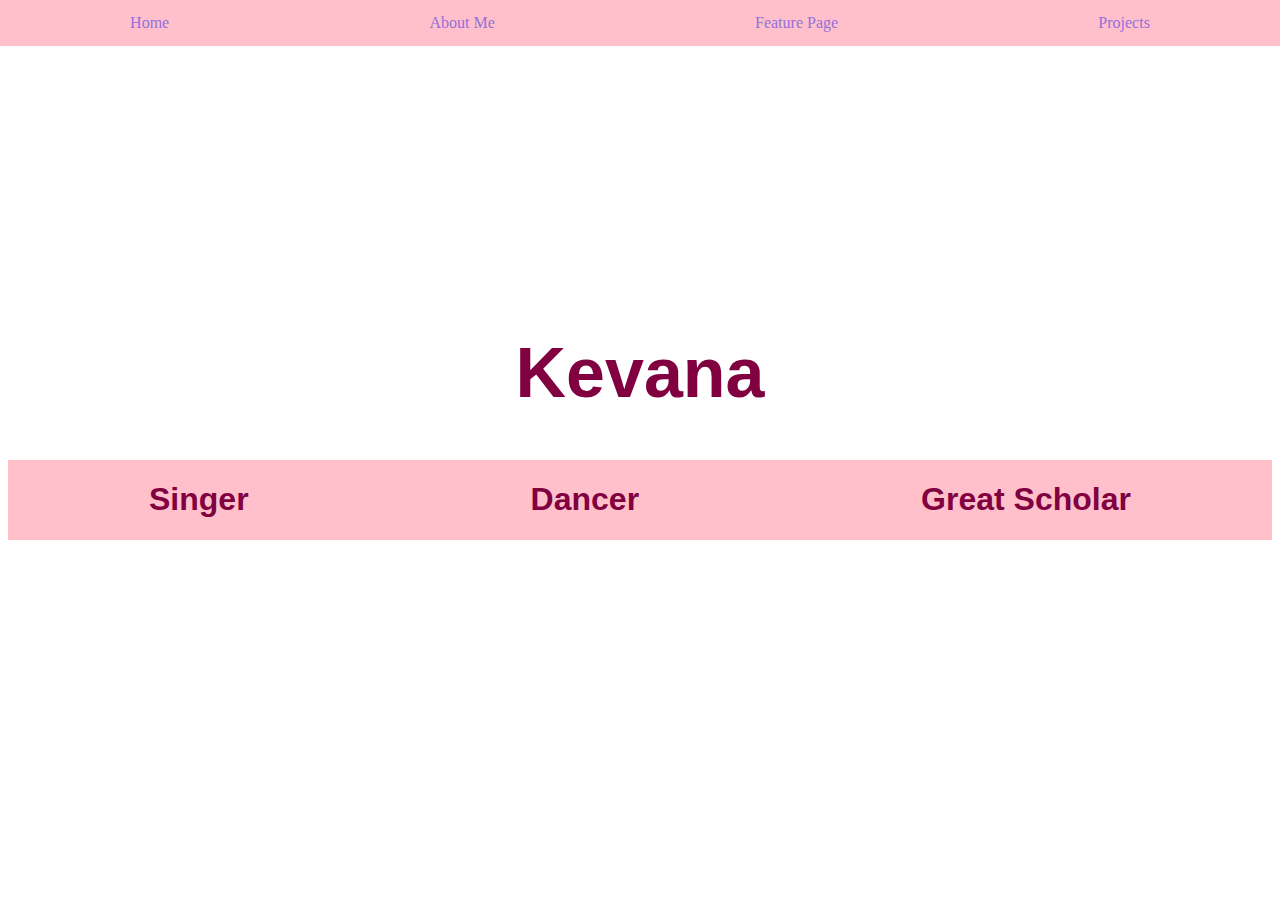
<file: index.html>
<!DOCTYPE html>
<html>
  <head>
    <title>You Name</title>
    <link rel="stylesheet" type="text/css" href="style.css">
    <link href="https://fonts.googleapis.com/css?family=Montserrat|Skranji|Titan+One" rel="stylesheet">
  </head>
  <body>
    <div class="navbar">
      <a href="index.html">Home</a>
      <a href="aboutme.html">About Me</a>
      <a href="featurepage.html">Feature Page</a>
      <a href="projects.html">Projects</a>
    </div>
    <div id="banner">
      <h1>Kevana</h1>
    </div>
    <div id="heading">
      <h1>Singer</h1>
      <h1>Dancer</h1>
      <h1>Great Scholar</h1>
    </div>
  </body>
</html>
</file>
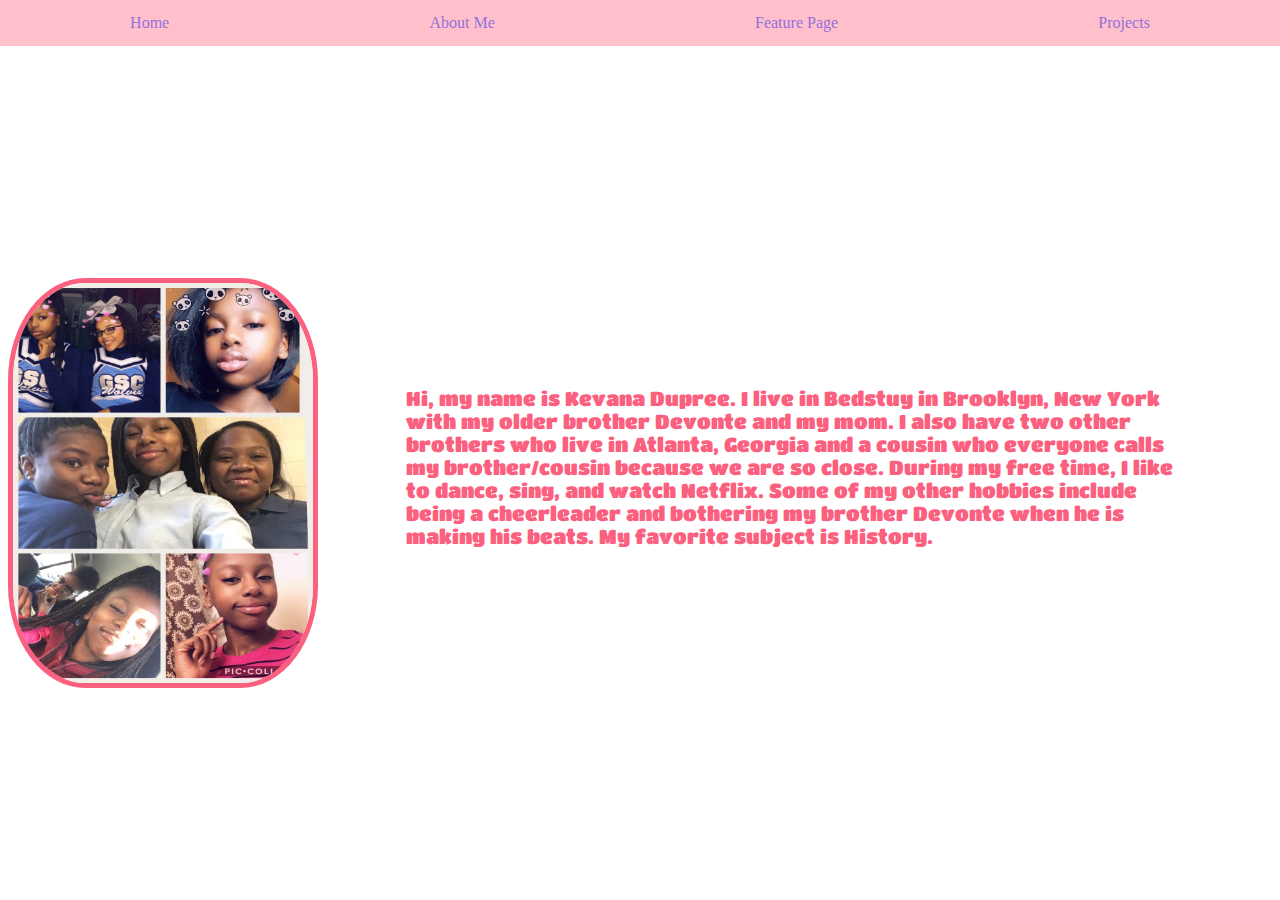
<file: aboutme.html>
<!DOCTYPE html>
<html>
  <head>
    <title>You Name</title>
    <link rel="stylesheet" type="text/css" href="style.css">
    <link href="https://fonts.googleapis.com/css?family=Montserrat|Skranji|Titan+One" rel="stylesheet">
  </head>
  <body>
    <div class="navbar">
      <a href="index.html">Home</a>
      <a href="aboutme.html">About Me</a>
      <a href="featurepage.html">Feature Page</a>
      <a href="projects.html">Projects</a>
    </div>
    <div id="about-content">
      <div class="my-picture">
        <img src="IMG_0979.JPG" width=300 height=400>
      </div>
      <div class="my-description">
        <p>Hi, my name is Kevana Dupree. I live in Bedstuy in Brooklyn, New York with my older brother Devonte and my mom. I also have two other brothers who live in Atlanta, Georgia and a cousin who everyone calls my brother/cousin because we are so close. During my free time, I like to dance, sing, and watch Netflix. Some of my other hobbies include being a cheerleader and bothering my brother Devonte when he is making his beats. My favorite subject is History.</p>
      </div>
    </div>
  </body>
</html>
</file>
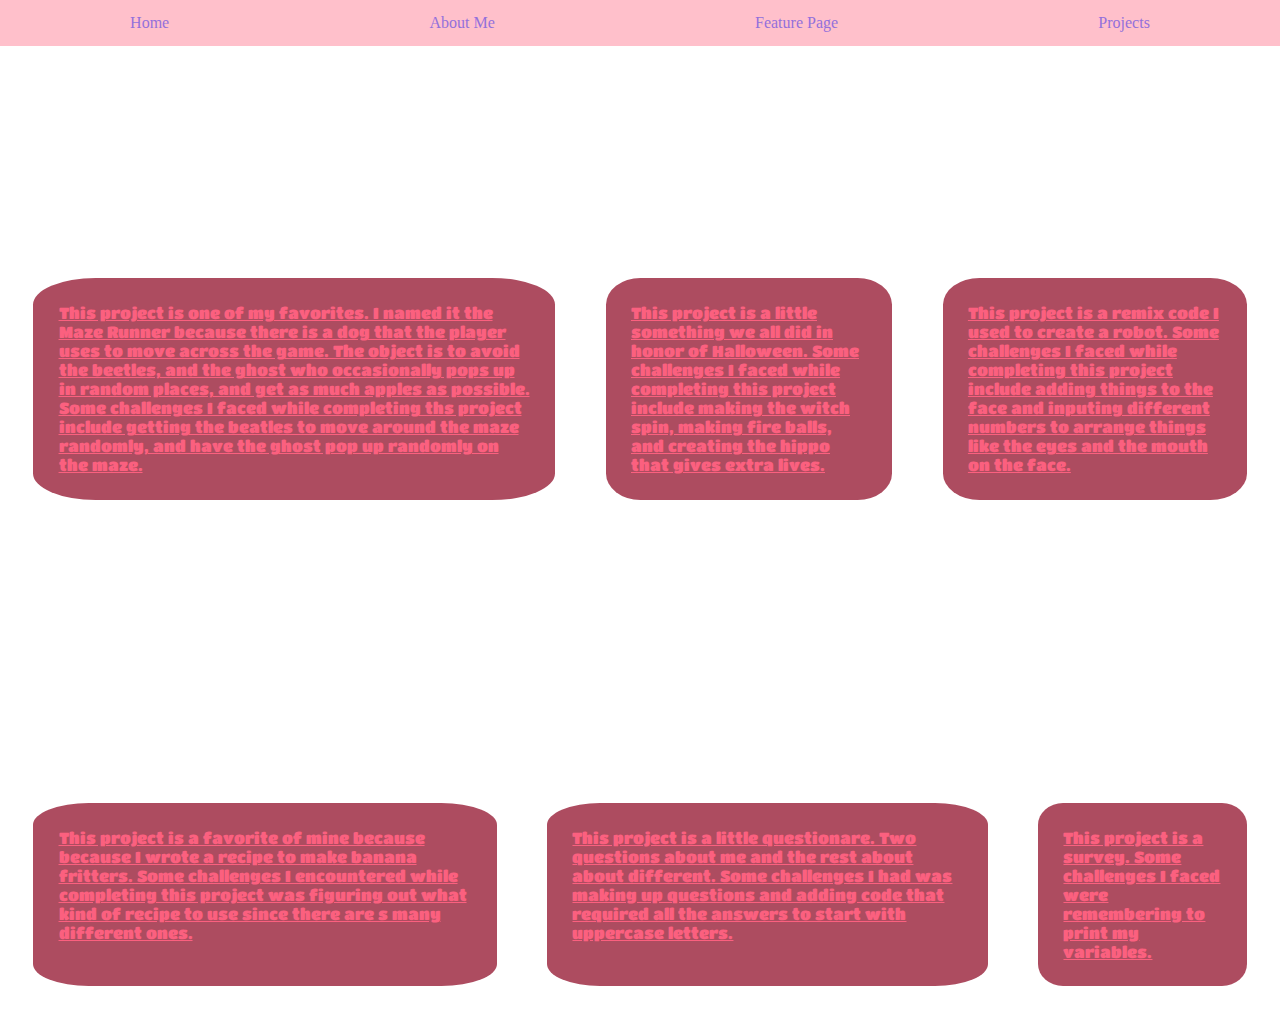
<file: projects.html>
<!DOCTYPE html>
<html>
  <head>
    <title>You Name</title>
    <link rel="stylesheet" type="text/css" href="style.css">
    <link href="https://fonts.googleapis.com/css?family=Montserrat|Skranji|Titan+One" rel="stylesheet">
  </head>
  <body>
    <div class="navbar">
      <a href="index.html">Home</a>
      <a href="aboutme.html">About Me</a>
      <a href="featurepage.html">Feature Page</a>
      <a href="projects.html">Projects</a>
    </div>
    <div class="project-container">
      <span><a href="https://scratch.mit.edu/projects/186913308/#editor" target="_blank">This project is one of my favorites. I named it the Maze Runner because there is a dog that the player uses to move across the game. The object is to avoid the beetles, and the ghost who occasionally pops up in random places, and get as much apples as possible. Some challenges I faced while completing ths project include getting the beatles to move around the maze randomly, and have the ghost pop up randomly on the maze.</a></span>
      <span><a href="https://scratch.mit.edu/projects/183032644/#editor" target="_blank">This project is a little something we all did in honor of Halloween. Some challenges I faced while completing this project include making the witch spin, making fire balls, and creating the hippo that gives extra lives.</a></span>
      <span><a href="https://trinket.io/html/5deb926e76" target="_blank">This project is a remix code I used to create a robot. Some challenges I faced while completing this project include adding things to the face and inputing different numbers to arrange things like the eyes and the mouth on the face.</a></span>
    </div>
    <div class="project-container">
      <span><a href="https://trinket.io/html/eca214b782">This project is a favorite of mine because because I wrote a recipe to make banana fritters. Some challenges I encountered while completing this project was figuring out what kind of recipe to use since there are s many different ones.</a></span>
      <span><a href="https://trinket.io/python/a42765ad35">This project is a little questionare. Two questions about me and the rest about about different. Some challenges I had was making up questions and adding code that required all the answers to start with uppercase letters.</a></span>
      <span><a href="https://trinket.io/python/b44407fde8">This project is a survey. Some challenges I faced were remembering to print my variables.</a></span>
    </div>
  </body>
</html>
</file>
<file: style.css>
html {
  height: 100%;
  background-image: url('https://images.pexels.com/photos/1006202/pexels-photo-1006202.jpeg?auto=compress&amp;cs=tinysrgb&amp;h=650&amp;w=940" alt="african american woman, beautiful, beauty"/>');
  background-size: cover;
}

#banner {
  padding-top: 22%;
  font-family: 'Monsterrat', sans-serif;
  font-size: 35px;
  display: flex;
  justify-content: center;
  color: #800040;
}

#heading {
  height: 100%;
  font-family: 'Monsterrat', sans-serif;
  display: flex;
  justify-content: space-around;
  color: #800040;
  background: pink;
}

.navbar {
  display: flex;
  justify-content: space-around;
  background-color: pink;
  position: fixed;
  top: 0;
  left: 0;
  width: 100%;
}

.navbar a {
  float: left;
  display: block;
  text-align: center;
  padding: 14px 16px;
  text-decoration: none;
  color: #9370DB;
}

.navbar a:hover {
  color: white;
  background: #9370DB;
}

#about-content{
  display: flex;
  justify-content: space-around;
  margin-top: 22%;
}

img {
  border-radius: 25%;
  border: solid 5px #FB607F;
}

.my-description {
  background: white;
  margin: 3%;
  padding: 4%;
  font-family: 'Titan One', cursive;
}

.project-container {
  margin-top: 20%;
  display: flex;
  width: 100%;
  height: 100%;
  justify-content: space-between;
  border-radius: 15%;
  color: #FB607F;
}

span {
  background: #AD4C60;
  margin: 2%;
  padding: 2%;
  font-family: 'Titan One', cursive;
  color: #D96079;
  align-items: center;
  border-radius: 12%; 
}

span a{
  color: #FB607F;
}

p {
  color: #FB607F;
  font-size: 20px;
}

.featurepage {
  margin: 2%;
  padding: 1%;
  font-size: 20px;
  font-family: 'Montserrat', sans-serif;
  color: #8D3E5E;
  background: pink;
  text-align: center;
}

.feature-content {
  margin-top: 10%;
  color: white;
  font-family: 'Montserrat', sans-serif;
}
</file>
